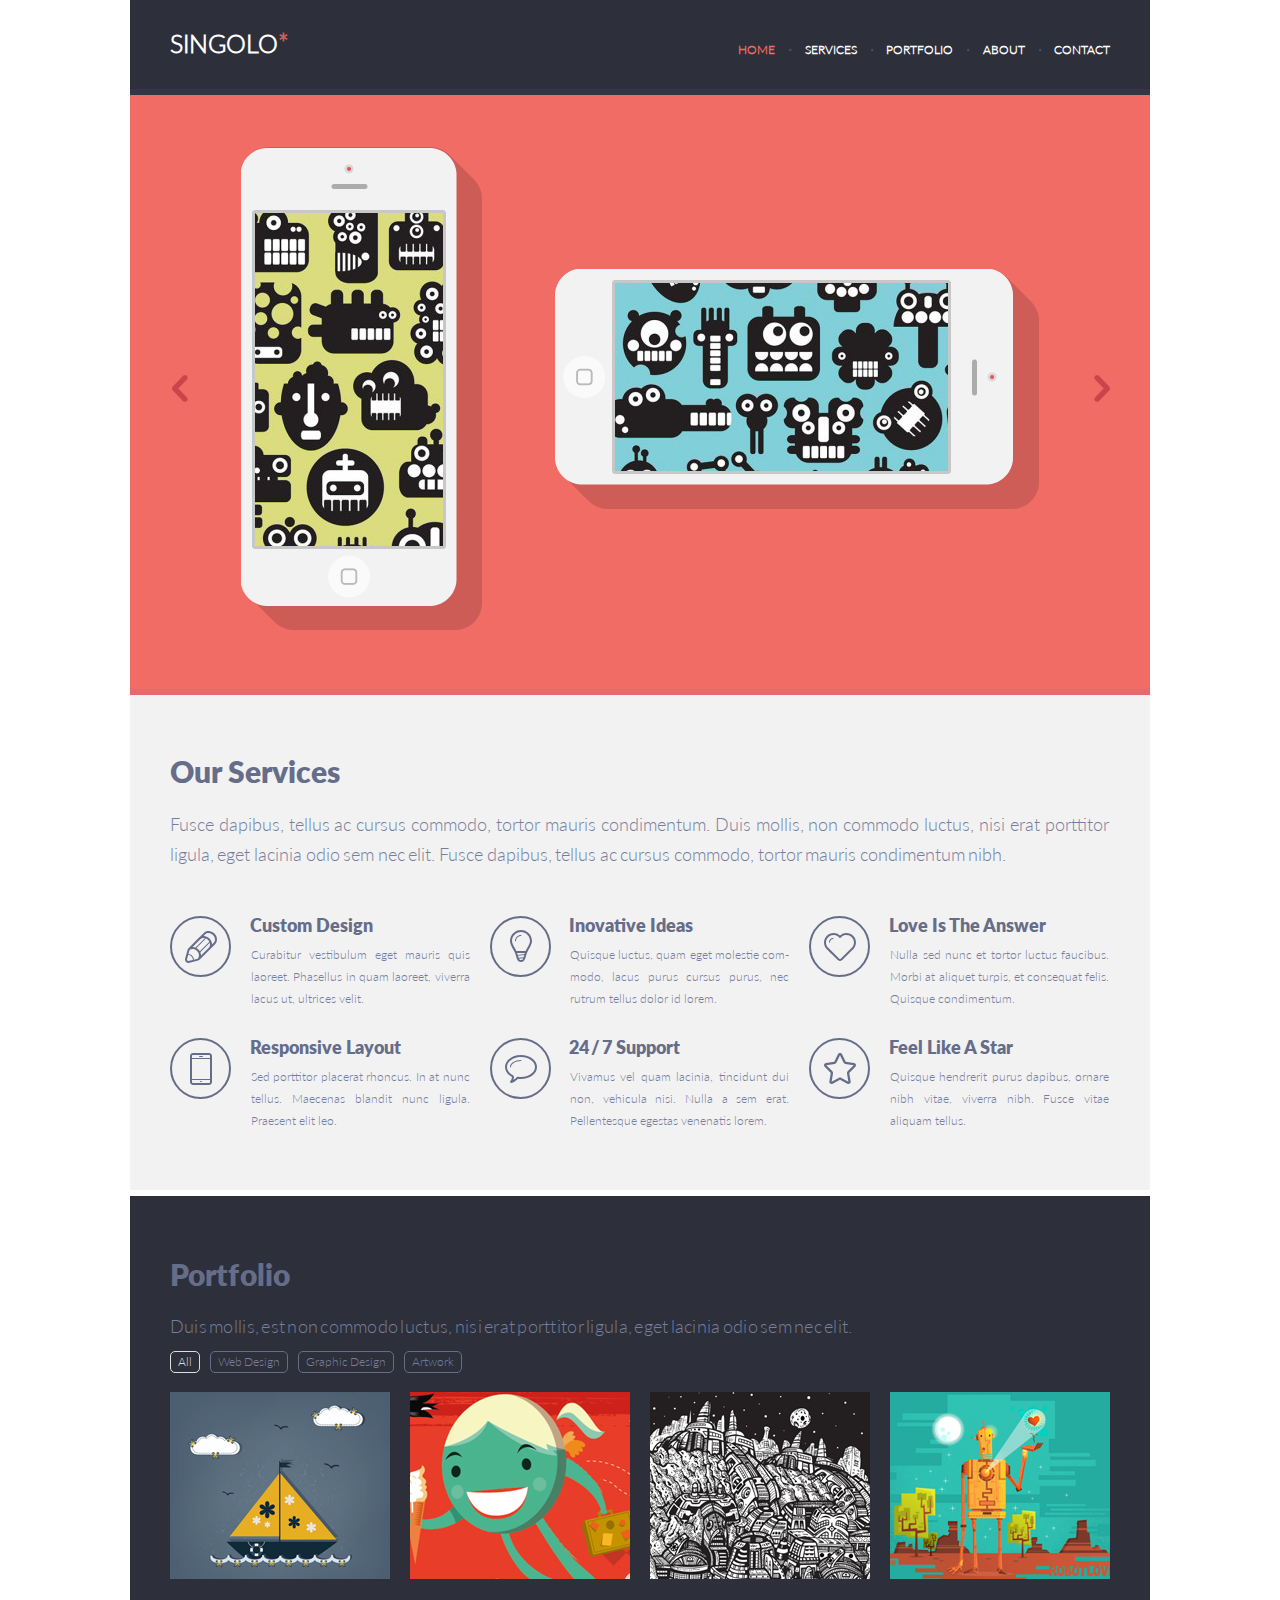
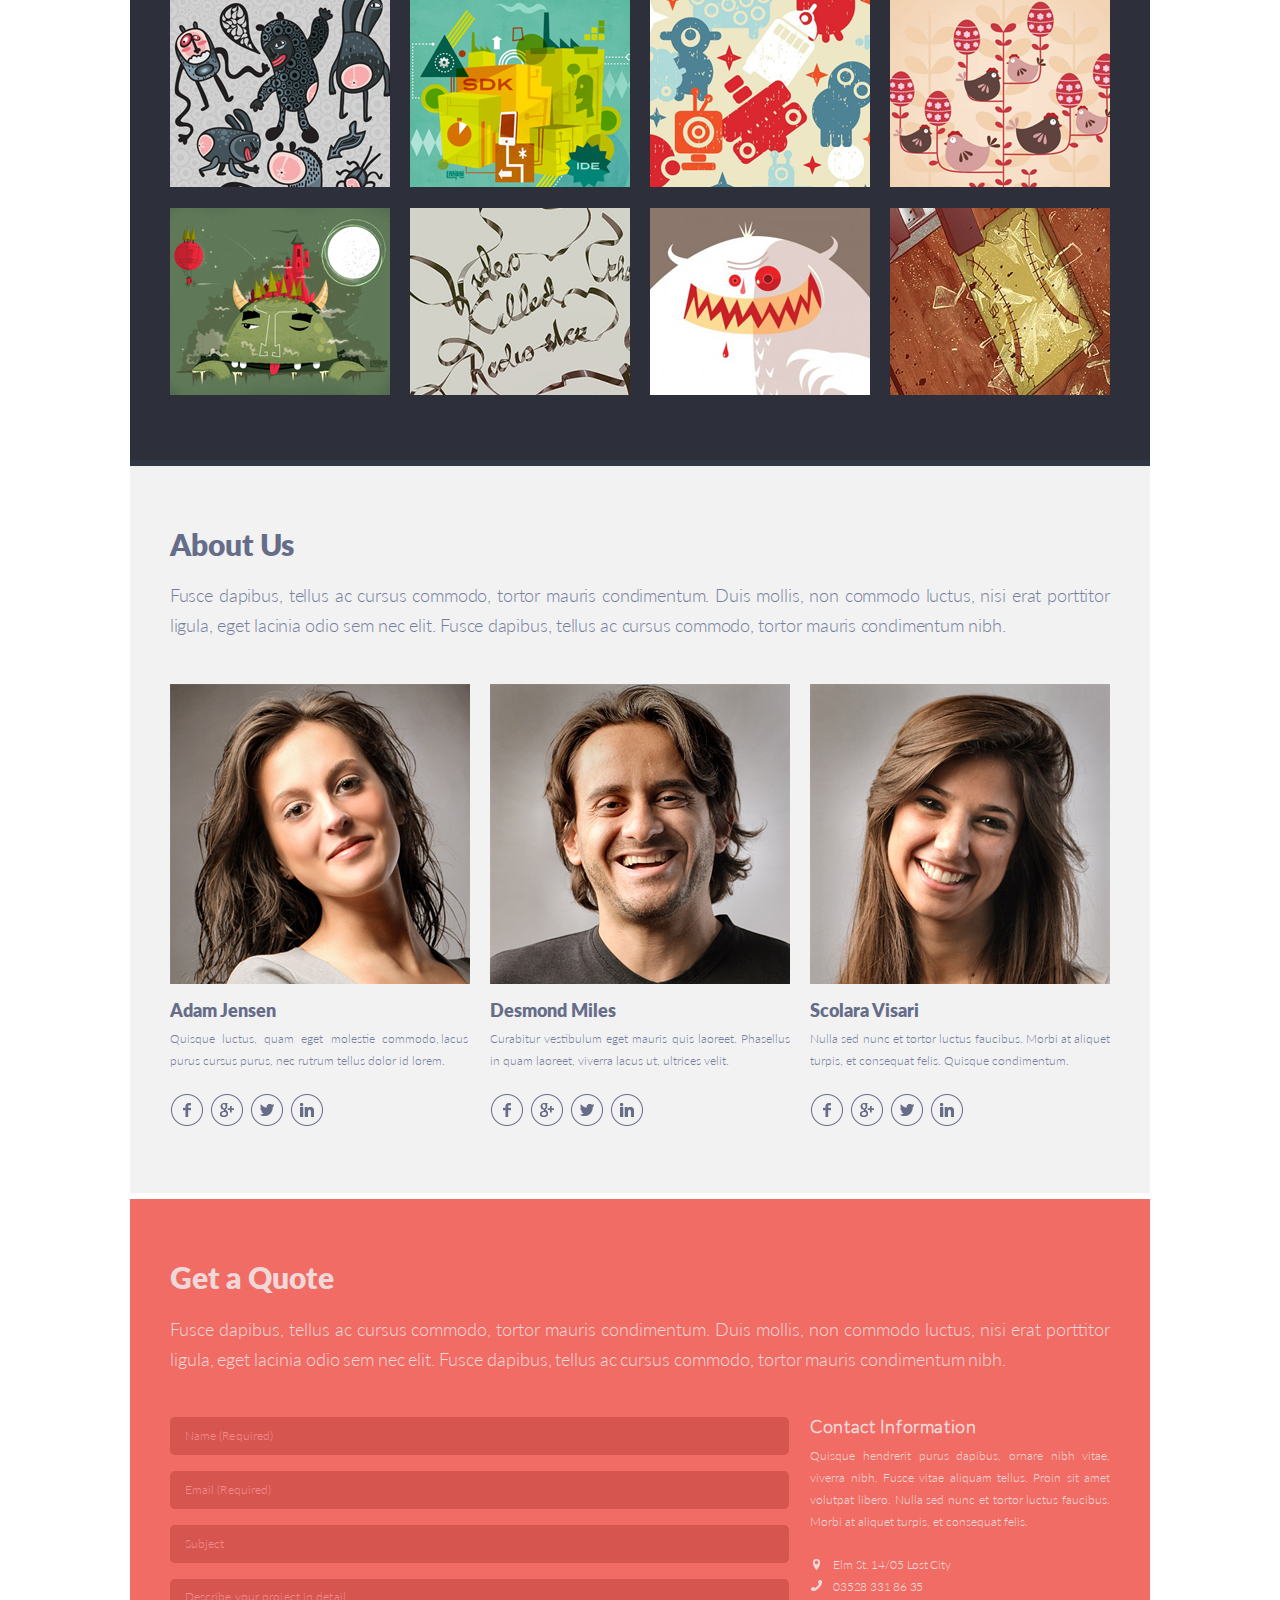
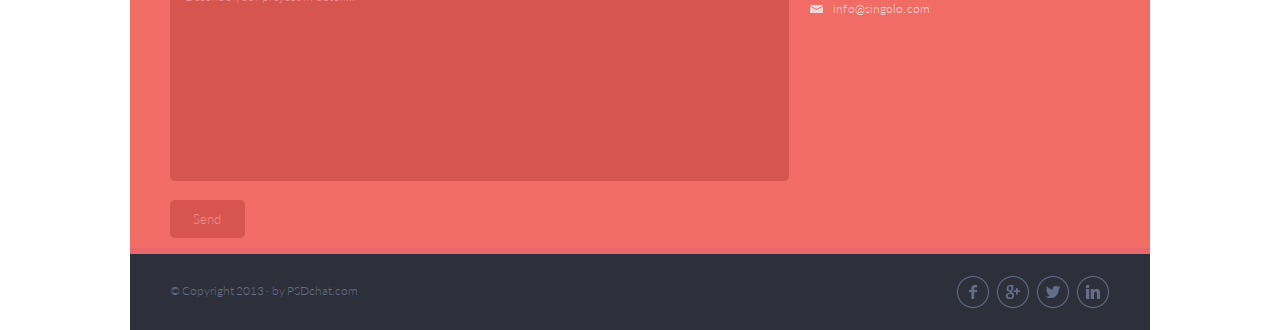
<file: index.html>
<!DOCTYPE html>
<html lang="en">
<head>
  <meta charset="UTF-8">
  <meta name="viewport" content="width=device-width, initial-scale=1.0">
  <meta http-equiv="X-UA-Compatible" content="ie=edge">
  <title>singolo</title>
  <link rel="stylesheet" type="text/css" href="http://yui.yahooapis.com/3.18.1/build/cssreset/cssreset-min.css">
  <link rel="stylesheet" href="reset.css">
  <link rel="stylesheet" href="style.css">
</head>
<body class="body"> 
    <header class="header">
      <div class="wrapper-header">
        <h1 class="logo"><a class="logo--link" href="#"><span class="logo--name">SINGOLO</span><span class="logo--star">*</span></a></h1>
        <nav>
          <ul class="navigation_menu" id="nav">
              <li class="navigation_menu--item"><a class="navigation_menu--link active" href="#home-anc" id="home">HOME</a></li>
              <li class="navigation_menu--item"><a class="navigation_menu--link" href="#services-anc" id="services">SERVICES</a></li>
              <li class="navigation_menu--item"><a class="navigation_menu--link" href="#portfolio-anc" id="portfolio">PORTFOLIO</a></li>
              <li class="navigation_menu--item"><a class="navigation_menu--link" href="#about_us-anc" id="about_us">ABOUT</a></li>
              <li class="navigation_menu--item"><a class="navigation_menu--link" href="#quote-anc" id="quote">CONTACT</a></li>
          </ul>
        </nav>
        <button class="burger-button" id="burger"></button>
        <div class="burger_shadow"></div>
    </header>
    <main class="main">
        <section class="home"><a id="home-anc"></a>
          <div class="slide active">
            <div class="wrapper slide-wrapper">
              <img class="iphone--vertical-shadow" src="./assets/images/phone-vertical-shadow.png" alt="first_img">
              <img class="iphone--horizontal-shadow" src="./assets/images/phone-horizontal-shadow.png" alt="last_img">
              <img class="iphone--vertical" src="./assets/images/phone-vertical.png" alt="first_img">
              <img class="iphone--horizontal" src="./assets/images/phone-horizontal.png" alt="last_img">
              <img class="iphone--vertical-display" src="./assets/images/phone-vertical-display.png" alt="first_img">
              <img class="iphone--horizontal-display" src="./assets/images/phone-horizontal-display.png" alt="last_img">
            </div>
          </div>
          <div class="slide second">
            <div class="wrapper slide-wrapper">
              <img class="iphone--left" src="./assets/images/slidercont1.png" alt="left phone">
              <img class="iphone--center" src="./assets/images/slidercont.png" alt="center phone">
              <img class="iphone--right" src="./assets/images/slidercont2.png" alt="right phone">
            </div>
          </div>
          <button class="slider--left"></button>
          <button class="slider--right"></button>
        </section>
        <section class="services"><a id="services-anc"></a>
          <div class="wrapper_column">
            <h2 class="services--name">Our Services</h2>
            <p class="services--description">Fusce dapibus, tellus ac cursus commodo, tortor mauris condimentum. Duis mollis, non commodo luctus, nisi erat porttitor ligula, eget lacinia odio sem nec elit. Fusce dapibus, tellus ac cursus commodo, tortor mauris condimentum nibh.</p>
            <ul class="services_list">
              <li class="services_list--item">
                <img class="services_list--icon" src="./assets/images/pen.svg" alt="pen">
                <div class="services_list--info">
                  <a class="services_list--link" href="#"><h3 class="services_list--name">Custom Design</h3></a>
                  <p class="services_list--description">Curabitur vestibulum eget mauris quis laoreet. Phasellus in quam laoreet, viverra lacus ut, ultrices velit.</p>
                </div>
              </li>
              <li class="services_list--item">
                <img class="services_list--icon" src="./assets/images/bulb.svg" alt="bulb">
                <div class="services_list--info">
                  <a class="services_list--link" href="#"><h3 class="services_list--name">Inovative Ideas</h3></a>
                  <p class="services_list--description">Quisque luctus, quam eget molestie com&shy;modo, lacus purus cursus purus, nec rutrum tellus dolor id lorem.</p>
                </div>
              </li>
              <li class="services_list--item">
                <img class="services_list--icon" src="./assets/images/heart.svg" alt="heart">
                <div class="services_list--info">
                  <a class="services_list--link" href="#"><h3 class="services_list--name">Love Is The Answer</h3></a>
                  <p class="services_list--description">Nulla sed nunc et tortor luctus faucibus. Morbi at aliquet turpis, et consequat felis. Quisque condimentum.</p>
                </div>
              </li> 
              <li class="services_list--item">
                <img class="services_list--icon" src="./assets/images/phone.svg" alt="phone">
                <div class="services_list--info">
                  <a class="services_list--link" href="#"><h3 class="services_list--name">Responsive Layout</h3></a>
                  <p class="services_list--description">Sed porttitor placerat rhoncus. In at nunc tellus. Maecenas blandit nunc ligula. Prae&shy;sent elit leo.</p>
                </div>
              </li>
              <li class="services_list--item">
                <img class="services_list--icon" src="./assets/images/bubble.svg" alt="bubble">
                <div class="services_list--info">
                  <a class="services_list--link" href="#"><h3 class="services_list--name">24&thinsp;/&thinsp;7 Support</h3></a>
                  <p class="services_list--description">Vivamus vel quam lacinia, tincidunt dui non, vehicula nisi. Nulla a sem erat. Pellen&shy;tesque egestas venenatis lorem.</p>
                </div>
              </li>
              <li class="services_list--item">
                <img class="services_list--icon" src="./assets/images/star.svg" alt="star">
                <div class="services_list--info">
                  <a class="services_list--link" href="#"><h3 class="services_list--name">Feel Like A Star</h3></a>
                  <p class="services_list--description">Quisque hendrerit purus dapibus, ornare nibh vitae, viverra nibh. Fusce vitae aliquam tellus.</p>
                </div>
              </li>
            </ul>
          </div>
        </section>
        <section class="portfolio"><a id="portfolio-anc"></a>
          <div class="wrapper_column">
            <h2 class="portfolio--name">Portfolio</h2>
            <p class="portfolio--description">Duis mollis, est non commodo luctus, nisi erat porttitor ligula, eget lacinia odio sem nec elit.</p>
            <div class="search_tools">
              <button class="search_tools--item activeTag" id="all">All</button>
              <button class="search_tools--item" id="web">Web Design</button>
              <button class="search_tools--item" id="graphic">Graphic Design</button>
              <button class="search_tools--item" id="artwork">Artwork</button>
            </div>
            <ul class="project">
              <li class="project--item"><img id="a" class="project--image web" src="./assets/images/Project1.png" alt="Project1"></li>
              <li class="project--item"><img id="b" class="project--image graphic" src="./assets/images/Project2.png" alt="Project2"></li>
              <li class="project--item"><img id="c" class="project--image artwork" src="./assets/images/Project3.png" alt="Project3"></li>
              <li class="project--item"><img id="d" class="project--image web" src="./assets/images/Project4.png" alt="Project4"></li>
              <li class="project--item"><img id="e" class="project--image artwork" src="./assets/images/Project5.png" alt="Project5"></li>
              <li class="project--item"><img id="f" class="project--image graphic" src="./assets/images/Project6.png" alt="Project6"></li>
              <li class="project--item"><img id="g" class="project--image artwork" src="./assets/images/Project7.png" alt="Project7"></li>
              <li class="project--item"><img id="h" class="project--image graphic" src="./assets/images/Project8.png" alt="Project8"></li>
              <li class="project--item"><img id="j" class="project--image web" src="./assets/images/Project9.png" alt="Project9"></li>
              <li class="project--item"><img id="l" class="project--image graphic" src="./assets/images/Project10.png" alt="Project10"></li>
              <li class="project--item"><img id="k" class="project--image artwork" src="./assets/images/Project11.png" alt="Project11"></li>
              <li class="project--item"><img id="n" class="project--image web" src="./assets/images/Project12.png" alt="Project12"></li>
            </ul>
          </div>  
        </section>
        <section class="about_us"><a id="about_us-anc"></a>
          <div class="wrapper_column">
            <h2 class="about_us--name">About Us</h2>
            <p class="about_us--description">Fusce dapibus, tellus ac cursus commodo, tortor mauris condimentum. Duis mollis, non commodo luctus, nisi erat porttitor ligula, eget lacinia odio sem nec elit. Fusce dapibus, tellus ac cursus commodo, tortor mauris condimentum nibh.</p>
            <ul class="employees">
              <li class="employee">
                <img class="employees--avatar" src="./assets/images/photo1.png" alt="avatar">
                <h3 class="employees--name">Adam Jensen</h3>
                <p class="employees--description">Quisque luctus, quam eget molestie commodo,&thinsp;lacus&thinsp;purus cursus purus, nec rutrum tellus dolor id lorem.</p>
                <div class="employees--links">
                  <a class="employees--link" href="#"><div class="facebook"></div></a>
                  <a class="employees--link" href="#"><div class="google"></div></a>
                  <a class="employees--link" href="#"><div class="twitter"></div></a>
                  <a class="employees--link" href="#"><div class="linkedin"></div></a>
                </div> 
              </li>
              <li class="employee">
                <img class="employees--avatar" src="./assets/images/photo2.png" alt="avatar">
                <h3 class="employees--name">Desmond Miles</h3>
                <p class="employees--description">Curabitur vestibulum eget mauris quis laoreet. Phasellus in quam laoreet, viverra lacus ut, ultrices velit.</p>
                <div class="employees--links">
                  <a class="employees--link" href="#"><div class="facebook"></div></a>
                  <a class="employees--link" href="#"><div class="google"></div></a>
                  <a class="employees--link" href="#"><div class="twitter"></div></a>
                  <a class="employees--link" href="#"><div class="linkedin"></div></a>
                </div>
              </li>
              <li class="employee">
                <img class="employees--avatar" src="./assets/images/photo3.png" alt="avatar">
                <h3 class="employees--name">Scolara Visari</h3>
                <p class="employees--description">Nulla sed nunc et tortor luctus faucibus. Morbi at aliquet turpis, et consequat felis. Quisque condimentum.</p>
                <div class="employees--links">
                  <a class="employees--link" href="#"><div class="facebook"></div></a>
                  <a class="employees--link" href="#"><div class="google"></div></a>
                  <a class="employees--link" href="#"><div class="twitter"></div></a>
                  <a class="employees--link" href="#"><div class="linkedin"></div></a>
                </div>
              </li>
            </ul>
          </div>
        </section>
        <section class="quote"><a id="quote-anc"></a>
          <div class="wrapper_column">
            <div class="quote--head">
              <h2 class="quote--name">Get a Quote</h2>
              <p class="quote--description">Fusce dapibus, tellus ac cursus commodo, tortor mauris condimentum. Duis mollis, non commodo luctus, nisi erat porttitor ligula, eget lacinia odio sem nec elit. Fusce dapibus, tellus ac cursus commodo, tortor mauris condimentum nibh.</p>
            </div>
            <div class="quote--contact">
              <form class="form" action="#" method="POST">
                <input type="text" class="form--text" name="name" id='name' required placeholder="Name (Required)">
                <input type="email" class="form--text" name="email" id='email' required placeholder="Email (Required)">
                <input type="text" class="form--text" name="subject" id="subject" placeholder="Subject">
                <textarea class="form--textarea" name="details" id="details" cols="30" rows="10" placeholder="Describe your project in detail..."></textarea>
                <button class="form--button" id="submit">Send</button>
                <div class="shadow">
                  <div class="alert">
                    <ul class="alert--list">
                      <li class="alert--name">Письмо отправлено</li>
                      <li class="alert--item"><span id="topic"></span><span id="topic-value"></span></li>
                      <li class="alert--item textarea"><span id="description"></span><span id="description-value"></span></li>
                    </ul>
                    <button class="form--button ok" id="ok">OK</button>
                  </div>
                </div>
                
              </form> 
              <div class="contact">
                <h3 class="contact--name">Contact Information</h3>
                <p class="contact--description">Quisque hendrerit purus dapibus, ornare nibh vitae, viver&shy;ra nibh. Fusce vitae aliquam tellus. Proin sit amet volutpat libero. Nulla sed nunc et tortor luctus faucibus. Morbi at aliquet turpis, et consequat felis.</p>
                <ul class="contact--list">
                  <li class="contact--item "><span class="contact--location">Elm St. 14/05 Lost City</span></li>
                  <li class="contact--item"><a class="contact--tel" href="tel:035283318635">03528 331 86 35</a></li>
                  <li class="contact--item"><a class="contact--mail" href="mailto:info@singolo.com">info@singolo.com</a></li>
                </ul>
              </div>
            </div>
          </div>
        </section>
    </main>
    <footer class="footer">
        <div class="wrapper">
          <div class="copyright">
            © Copyright 2013 · by PSDchat.com
          </div>
          <div class="footer--links">
            <a class="footer--link" href="#"><div class="facebook"></div></a>
            <a class="footer--link" href="#"><div class="google"></div></a>
            <a class="footer--link" href="#"><div class="twitter"></div></a>
            <a class="footer--link" href="#"><div class="linkedin"></div></a>
          </div>
        </div>
    </footer>
    <script src="script.js"></script>
</body>
</html>
</file>
<file: style.css>
@font-face {
  font-family: Lato;
  src: url(./assets/fonts/Lato-Bold.ttf);
  src: url(./assets/fonts/Lato-Black.ttf);
  src: url(./assets/fonts/Lato-Regular.ttf);
  src: url(./assets/fonts/Lato-Light.ttf); 
 }
 @font-face {
  font-family: Lato-Black;
  src: url(./assets/fonts/Lato-Black.ttf);
 }
* {
  margin: 0;
  padding: 0;
}
body {
  width: 1020px;
  margin: 0 auto;
}
.wrapper{
  width: 92.2%;
  margin: 0 auto;
  display: flex;
  align-items: center;
  justify-content: space-between;
}
.wrapper-header{
  width: 92.2%;
  margin: 0 auto;
  display: flex;
  align-items: center;
  justify-content: space-between;
}
#home-anc,
#services-anc,
#portfolio-anc,
#about_us-anc,
#quote-anc {
  position: absolute; 
  top: -94px;
}
section {
  position: relative;
}
/* header */
.header {
  position: sticky;
  top: 0px;
  left: calc(50% - 510px);
  z-index: 3;
  width: 100%;
  height: 95px;
  background-color:#2d303a;
  box-shadow: inset 0px -6px 0px 0px #323746;
}
.logo {
  display: flex;
  height: 95px;
  align-items: center;
}
.logo--link {
  text-decoration: none;
}
.logo--name {
  font-size: 25px;
  line-height: 6px;
  color: #ffffff;
  font-family: "Lato", Verdana, sans-serif;
  font-weight: 700;
  text-align: left;
  letter-spacing: -0.15px;
}
.logo--star {
  font-size: 25px;
  line-height: 6px;
  color: #c9605c;
  font-family: "Lato", Verdana, sans-serif;
  font-weight: 700;
  text-align: left;
}
.navigation_menu {
  height: 23px;
  display: flex;
  width: 372px;
  align-items: center;
  justify-content: space-between;
}
.burger_menu {
  position: fixed;
  top: 0px;
  left: 0px;
  transition-duration: 1s;
  display: flex;
  flex-direction: column;
  justify-content: center;
  align-items: baseline;
  width: 278px;
  height: 100vh;
  background: #2D303A;
  box-shadow: 0px -40px 20px rgba(0, 0, 0, 0.4);
  z-index: 10;
  display: none;
}
.navigation_menu--item {
  list-style: none;
  margin-top: 2px;
}
.navigation_menu--link {
  text-decoration: none;
  font-size: 12px;
  line-height: 6px;
  color: #ffffff;
  font-family: "Lato", Verdana, sans-serif;
  font-weight: 700;
  text-align: left;
  padding-top: 6px;
}

.navigation_menu--item:not(:last-child)::after {
  content: ".";
  position: relative;
  bottom: 3px;
  left: 13px;
  font-weight: 700;
  font-size: 19px;
  font-family: "Lato", Verdana, sans-serif;
  color: #494e62;
}
.navigation_menu--item:last-child {
  position: relative;
  top: -2px;
}
.navigation_menu--item {
  position: relative;
  bottom: 2px;
  display: flex;
  align-items: center;
}
.navigation_menu--link.active {
  color: #f06c64;
  
}
.navigation_menu--link:hover {
  color: #d16c67;
  transition: 0.5s;
}
.header_border {
  height: 6px;
  background-color: #323746;
} 
.burger-button {
  display: none;
  background: url('./assets/images/Burger-menu-icon.svg') no-repeat top;
  border: none;
  width: 25px;
  height: 20px;
  cursor: pointer;
  z-index: 10;
}

/* main */

.home {
  height: 600px;
  width: 100%;
  position: relative;
  overflow: hidden;
}
.slide  {
  height: 600px;
  width: 100%;
  background-color:#f06c64;
  box-shadow: inset 0px -6px 0px 0px #ea676b;
  display: flex;
  align-items: center;
  display: none;
  position: relative;
  animation: 0.5s ease-in-out;
  margin: 0 auto;
}
.slide-wrapper {
  justify-content: center;
}
.iphone--vertical-shadow {
  position: absolute;
  top: 52px;
  left: 112px;
}
.iphone--horizontal-shadow {
  position: absolute;
  top: 174px;
  right: 111px;
}
.iphone--vertical {
  position: absolute;
  top: 53px;
  left: 111px;
  cursor: pointer;
}
.iphone--horizontal {
  position: absolute;
  top: 174px;
  right: 137px;
  cursor: pointer;
}
.iphone--vertical-display {
  position: absolute;
  top: 118px;
  left: 125.2px;
  cursor: pointer;
}
.iphone--horizontal-display {
  position: absolute;
  top: 188px;
  right: 202px;
  cursor: pointer;
}
.iphone--left {
  position: relative;
  margin-top: 63px;
  left: 26px;
}
.iphone--center {
  position: relative;
  margin-top: 43px;
  z-index: 2;
}
.iphone--right {
  position: relative;
    margin-top: 63px;
    right: 26px;
    z-index: 1;
}
.active,
.next {
display: block;
}
.next {
position: absolute;
top: 0;
width: 100%;
}
.slider--left {
  position: absolute;
  top: 280px;
  left: 40px;
}
.slider--right {
  position: absolute;
  top: 280px;
  right: 40px;
}
.to-left {
  animation-name: left;
}
.from-right {
  animation-name: right;
}
.to-right {
  animation-name: right;
  animation-direction: reverse;
}
.from-left {
  animation-name: left;
  animation-direction: reverse;
}
@keyframes left {
  from {
    left: 0;
  }
  to {
    left: -100%;
  }
}

@keyframes right {
  from {
    left: 100%;
  }
  to {
    left: 0;
  }
}
.second {
  height: 600px;
  width: 100%;
  background-color:#648BF0;
  box-shadow: inset 0px -6px 0px 0px white;
}
.slider--left {
  background: url('./assets/images/left.svg') no-repeat top;
  border: none;
  width: 16px;
  height: 27px;
  margin-bottom: 10px;
  margin-left: 2px;
  cursor: pointer;
}
.slider--left:hover {
  opacity: 0.8;
}
.slider--left:active {
  opacity: 0.5;
}
.slider--right {
  background: url('./assets/images/right.svg') no-repeat top;
  border: none;
  width: 16px;
  height: 27px;
  margin-bottom: 10px;
  margin-left: 2px;
  cursor: pointer;
}
.slider--right:hover {
  opacity: 0.8;
}
.slider--right:active {
  opacity: 0.5;
}
.slider_border {
  height: 6px;
  background-color: #ea676b;
}
.services {
  background-clip: padding-box;
  border-top: 95px solid transparent;
	margin-top: -95px;
  width: 100%;
  background-color: #f2f2f2;
  box-shadow: inset 0px -6px 0px 0px #ffffff;
  display: flex;
  flex-direction: column;
}
.wrapper_column {
  display: flex;
  flex-direction: column;
  width: 92.2%;
  margin: 0 auto;
  justify-content: space-between;
}
.wrapper_four {
  display: flex;
  flex-direction: column;
  width: 93.2%;
  margin: 0 auto;
  justify-content: space-between;
}
.services--name {
  font-size: 30px;
  line-height: 35px;
  color: #666d89;
  font-family: "Lato-Black", Verdana, sans-serif;
  font-weight: 900;
  text-align: left;
  margin-top: 59px;
}
.services--description {
  width: 939px;
  font-size: 18px;
  line-height: 30px;
  color: #767e9e;
  font-family: "Lato", Verdana, sans-serif;
  font-weight: 300;
  margin-top: 20px;
  text-align: justify;
  word-spacing: -1.4px;
}
.services_list {
  display: flex;
  flex-wrap: wrap;
  align-items: center;
  justify-content: space-between;
  margin-top: 19px;
  margin-bottom: 64px;
}
.services_list--item {
  display: flex;
  list-style: none;
  margin-top: 26px;
}
.services_list--icon {
  margin-right: 26px;
  margin-left: 0px;
  margin-bottom: 33px;
  cursor: pointer;
  margin-top: 2px
}
.services_list--info {
  display: flex;
  flex-direction: column;
  margin-top: 2px;
  margin-left: -7px;
  margin-right: 1px;
}
.services_list--link {
  text-decoration: none;
  margin-left: -1px
}
.services_list--name {
  font-size: 18px;
  line-height: 18px;
  color: #666d89;
  font-family: "Lato-Black", Verdana, sans-serif;
  font-weight: 900;
  text-align: left;
}
.services_list--name:hover {
  opacity: 0.7;
}
.services_list--description {
  width: 219px;
  height: 66px;
  font-size: 12px;
  line-height: 22px;
  color: #767e9e;
  font-family: "Lato", Verdana, sans-serif;
  font-weight: 400;
  margin-top: 10px;
  text-align: justify;
  text-overflow: clip;
  overflow: hidden;
}
.portfolio {
  background-clip: padding-box;
  border-top: 95px solid transparent;
	margin-top: -95px;
  height: 870px;
  background-color: #2d303a;
  box-shadow: inset 0px -6px 0px 0px #323746;
}
.portfolio--name {
  font-size: 30px;
  line-height: 18px;
  color: #666d89;
  font-family: "Lato-Black", Verdana, sans-serif;
  font-weight: 900;
  text-align: left;
  margin-top: 69px;
  letter-spacing: 0.17px;
}
.portfolio--description {
  width: 940px;
  height: 40px;
  font-size: 18px;
  line-height: 30px;
  color: #767e9e;
  font-family: "Lato", Verdana, sans-serif;
  font-weight: 300;
  text-align: justify;
  margin-top: 28px;
  letter-spacing: 0.3px;
  word-spacing: -3.2px;
}
.search_tools {
  display: flex;
  flex-wrap: wrap;
}
.search_tools--item {
  list-style: none;
  border-radius: 5px;
  border: 1px solid #666d89;
  font-size: 12px;
  line-height: 20px;
  color: #767e9e;
  font-family: "Lato", Verdana, sans-serif;
  font-weight: 400;
  text-align: justify;
  padding: 0px 7px 0px 7px;
  margin-right: 10px;
  background-color: transparent;
  word-spacing: -0.8px;
  cursor: pointer;
  outline: none;
}
.search_tools--item:hover {
  border: 1px solid #dedede;
  color: #dedede;
  transition: 0.5s;
  outline: none;
}
.activeTag {
  border: 1px solid #dedede;
  color: #dedede;
  outline: none;
}
.project {
  display: flex;
  flex-wrap: wrap;
  align-items: center;
  justify-content: space-between;
  height: 604px;
  margin-top: 19px;
}
.project--item {
  list-style: none;
  margin-right: 20px;
  margin-bottom: 18px;
  cursor: pointer;
}
.project--item:nth-child(4n) {
  margin-right: 0px;
}
.project--image {
  width: 220px;
  height: 187px;
  object-fit: none;
}
.project--image:hover {
  opacity: 0.7;
}
.change {
  animation-duration: 1s;
  animation-name: changing;
}
@keyframes changing {
  from {
    opacity: 1;
  }
   50% {
    opacity: 0;
  }
  to {
    opacity: 1;
  }
}



.about_us {
  background-clip: padding-box;
  border-top: 95px solid transparent;
	margin-top: -95px;
  height: 733px;
  background-color: #f2f2f2;
  box-shadow: inset 0px -6px 0px 0px #ffffff;
}
.about_us--name {
  font-size: 30px;
  line-height: 18px;
  color: #666d89;
  font-family: "Lato-Black", Verdana, sans-serif;
  font-weight: 900;
  text-align: left;
  margin-top: 69px;
  letter-spacing: 0.1px;
  word-spacing: -1.5px;
}
.about_us--description {
  width: 940px;
  height: 57px;
  font-size: 18px;
  line-height: 30px;
  color: #767e9e;
  font-family: "Lato", Verdana, sans-serif;
  font-weight: 300;
  text-align: justify;
  margin-top: 27px;
  letter-spacing: -0.15px;
  word-spacing: -0.4px;
}
.employees {
  display: flex;
  align-items: center;
  justify-content: space-between;
  margin-top: 47px;
  list-style: none;
}

.employees--name {
  font-size: 18px;
  line-height: 18px;
  color: #666d89;
  font-family: "Lato-Black", Verdana, sans-serif;
  font-weight: 900;
  text-align: left;
  margin-top: 14px;
  height: 18px;
  overflow: hidden;
 
}
.employees--description {
  width: 300px;
  height: 64px;
  font-size: 12px;
  line-height: 22px;
  color: #767e9e;
  font-family: "Lato", Verdana, sans-serif;
  font-weight: 400;
  text-align: justify;
  margin-top: 9px;
}
.facebook {
  background-image: url("./assets/images/facebook.svg");
  width: 34px;
  height: 34px;
  display: inline-block;
  margin-right: 2px;
  margin-top: 2px;
}
.google {
  background-image: url(./assets/images/google.svg);
  width: 34px;
  height: 34px;
  display: inline-block;
  margin-right: 2px;
  margin-top: 2px;
}
.twitter {
  background-image: url(./assets/images/twitter.svg);
  width: 34px;
  height: 34px;
  display: inline-block;
  margin-right: 2px;
  margin-top: 2px;
}
.linkedin {
  background-image: url(./assets/images/linkedin.svg);
  width: 34px;
  height: 34px;
  display: inline-block;
  margin-right: 2px;
  margin-top: 2px;
}
.linkedin:hover, .facebook:hover, .google:hover, .twitter:hover {
  opacity: 0.5;
}
.quote {
  background-clip: padding-box;
  border-top: 95px solid transparent;
	margin-top: -95px;
  height: auto;
  padding-bottom: 16px;
  background-color: #f06c64;
  box-shadow: inset 0px -6px 0px 0px #ea676b;
}
.quote--name {
  font-size: 30px;
  line-height: 18px;
  color: #f0d8d9;
  font-family: "Lato-Black", Verdana, sans-serif;
  font-weight: 900;
  text-align: left;
  margin-top: 69px;
  letter-spacing: -0.1px;
  word-spacing: -0.5px;
}
.quote--description {
  width: 940px;
  height: 57px;
  font-size: 18px;
  line-height: 30px;
  color: #f0d8d9;
  font-family: "Lato", Verdana, sans-serif;
  font-weight: 300;
  text-align: justify;
  margin-top: 28px;
  word-spacing: -1.4px;
}
.quote--contact {
  display: flex;
  margin-top: 46px;
}
.form--text {
  width: 604px;
  height: 38px;
  border: none;
  border-radius: 5px;
  background-color: #d6564f;
  font-size: 12px;
  line-height: 22px;
  margin-bottom: 16px;
  padding-left: 15px;
}
.form--text::placeholder {
  font-size: 12px;
  line-height: 22px;
  color: #f48c8f;
  font-family: "Lato", Verdana, sans-serif;
  font-weight: 400;
  text-align: left;
  margin-left: 10px;
  letter-spacing: 0.1px;
}
.form--textarea {
  width: 604px;
  height: 195px;
  border: none;
  border-radius: 5px;
  background-color: #d6564f;
  margin-bottom: 16px;
  resize: none;
  padding-top: 7px;
  padding-left: 15px;
}
.form--textarea::placeholder {
  color: #f48c8f;
  font-size: 12px;
  line-height: 22px;
  font-family: "Lato", Verdana, sans-serif;
  font-weight: 400;
  text-align: left;
  letter-spacing: 0.1px;
}
.form--button {
  height: 38px;
  border: none;
  border-radius: 5px;
  background-color: #d6564f;
  line-height: 22px;
  color: #f48c8f;
  font-family: "Lato", Verdana, sans-serif;
  font-weight: 400;
  text-align: center;
  width: 75px;
  cursor: pointer;
}
.form--button:hover, .form--textarea:hover, .form--text:hover {
  background-color: #b12a23;
  transition: 0.5s;
}
.form--button:focus, .form--textarea:focus, .form--text:focus {
  background-color: white;
}
.contact--name {
  font-size: 18px;
  line-height: 18px;
  color: #f0d8d9;
  font-family: "Lato", Verdana, sans-serif;
  font-weight: 900;
  text-align: left;
  letter-spacing: 0.6px;
  word-spacing: -1.2px;

}
.contact--description {
  width: 300px;
  font-size: 12px;
  line-height: 22px;
  color: #f0d8d9;
  font-family: "Lato", Verdana, sans-serif;
  font-weight: 400;
  text-align: justify;
  margin-top: 10px;
}
.contact--list {
  margin-top: 21px;
}
.contact--item {
  list-style: none;
  position: relative;
  width: 200px;
  font-size: 12px;
  text-decoration: none;
  line-height: 22px;
  color: #f0d8d9;
  font-family: "Lato", Verdana, sans-serif;
  font-weight: 400;
  text-align: left;
  margin-left: 23px;
  letter-spacing: -0.1px;
  cursor: pointer;
} 
.contact--item:nth-child(2)::before {
  content: url(./assets/images/phone.png);
  display: block;
  position: absolute;
  left: -22px;
  cursor: pointer;
}
.contact--item:nth-child(3)::before {
  content: url(./assets/images/mail.png);
  display: block;
  position: absolute;
  left: -23px;
  cursor: pointer;
}
.contact--item:first-child::before {
  content: url(./assets/images/location.png);
  display: block;
  position: absolute;
  left: -20px;
  top: 1px;
  cursor: pointer;
}
.contact--tel {
  text-decoration: none;
  color: #f0d8d9;
  height: 175px;
  font-size: 12px;
  line-height: 22px;
  color: #f0d8d9;
  font-family: "Lato", Verdana, sans-serif;
  font-weight: 400;
  text-align: left;
  letter-spacing: -0.2px;
  cursor: pointer;
}
.contact--mail {
  text-decoration: none;
  color: #f0d8d9;
  height: 175px;
  font-size: 12px;
  line-height: 22px;
  color: #f0d8d9;
  font-family: "Lato", Verdana, sans-serif;
  font-weight: 400;
  text-align: left;
  letter-spacing: 0.1px;
  cursor: pointer;
}

/* footer */
.footer {
  height: 76px;
  background-color: #2d303a;
}
.copyright {
  margin-top: 15px;
  color: #666d89;
  font-size: 12px;
  font-family: "Lato", Verdana, sans-serif;
  cursor: pointer;
  word-spacing: -0.8px;
}
.footer--links {
  margin-top: 20px;
    margin-right: -2px;
}
.facebook {
  background: url(./assets/images/facebookfoo.png) no-repeat top;
  width: 34px;
  height: 34px;
  display: inline-block;
  margin-right: 2px;
}
.google {
  background: url(./assets/images/googlefoo.png) no-repeat top;
  width: 34px;
  height: 34px;
  display: inline-block;
  margin-right: 2px;
}
.twitter {
  background: url(./assets/images/twitterfoo.png) no-repeat top;
  width: 34px;
  height: 34px;
  display: inline-block;
  margin-right: 2px;
}
.linkedin {
  background: url(./assets/images/linkedinfoo.png) no-repeat top;
  width: 34px;
  height: 34px;
  display: inline-block;
  margin-right: 2px;
}
.linkedin:hover, .facebook:hover, .google:hover, .twitter:hover {
  opacity: 0.5;
}

.shadow {
  position: fixed;
  top: 0px;
  left: 0px;
  display: none;
  width: 100vw;
  height: 100vh;
  background: #2D303A;
  opacity: 0.6;
  z-index: 4;
}
.alert {
  position: fixed;
  top: calc(50% - 100px);
  left: calc(50% - 150px);
  width: 300px;
  height: 200px;
  background-color: #240303;
  border: 3px solid #a15353;
  border-radius: 5px;
  z-index: 100;
}
.alert--name {
  color: #cea8aa;
  font-size: 20px;
  text-align: center;
  width: 100%;
  font-family: "Lato", Verdana, sans-serif;
  font-weight: 900;
}
.alert--item {
  color: #cea8aa;
  font-size: 14px;
  width: 90%;
  line-height: 20px;
  font-family: "Lato", Verdana, sans-serif;
  font-weight: 400;
  text-align: left;
  letter-spacing: 0.1px;
  overflow: hidden;
  margin: 10px;
  word-break: break-all;
}
.alert--list {
  margin: 9px 20px 0px 20px;
}
#ok {
  position: relative;
  left: calc(50% - 30px);
}
.textarea {
  height: 75px;
}
.burger_shadow {
  position: fixed;
  top: 0px;
  left: 0px;
  width: 100vw;
  height: 100vh;
  background: #2D303A;
  opacity: 0.6;
  z-index: 5;
  display: none;
}

@media(max-width: 1019px) {
  body {
    width: 100%;
  }
  .wrapper{
    width: calc(100% - 80px);
  }
  .wrapper-header{
    width: calc(100% - 80px);
  }
  .wrapper_column {
    width: calc(100% - 80px);
  }
  .header {
    width: 100%;
    height: 95px;
  }
  .burger_menu {
    display: none;
  }
  
  .home {
    height: 58.8vw;
    width: 100%;
  }
  .slide  {
    height: 58.8vw;
    width: 100%;
  }
  .slide-wrapper {
    justify-content: center;
  }
  .iphone--vertical-shadow {
    width: 23.53vw;
    height: 47.35vw;
    top: 5.1vw;
    left: 10.98vw;
  }
  .iphone--horizontal-shadow {
    width: 47.35vw;
    height: 23.53vw;
    top: 17.06vw;
    right: 10.88vw;
  }
  .iphone--vertical {
    width: 21.18vw;
    height: 44.9vw;
    top: 5.19vw;
    left: 10.88vw;
  }
  .iphone--horizontal {
    width: 44.9vw;
    height: 21.18vw;
    top: 17.06vw;
    right: 13.43vw;
  }
  .iphone--vertical-display {
    width: 18.43vw;
    height: 32.65vw;;
    top: 11.57vw;
    left: 12.27vw;
  }
  .iphone--horizontal-display {
    width: 32.65vw;
    height: 18.43vw;
    top: 18.43vw;
    right: 19.8vw;
  }
  .iphone--left {
    width: 15.39vw;
    height: 30.78vw;
    margin-top: 6.18vw;
    left: 2.55vw;
  }
  .iphone--center {
    width: 25vw;
    height: 50.29vw;
    margin-top: 4.22vw;
  }
  .iphone--right {
    width: 15.39vw;
    height: 30.78vw;
    margin-top: 6.18vw;
    right:  2.55vw;
  }
  .slider--left {
    top: 27.45vw;
    left: 3.92vw;
  }
  .slider--right {
    top: 27.45vw;
    right: 3.92vw;
  }
  .services {
    height: auto;
    width: 100%;
  }
  .services--name {
    font-size: 30px;
    line-height: 18px;
    color: #666d89;
    font-family: "Lato-Black";
    font-weight: 900;
    text-align: left;
    margin-top: 6.76vw;
  }
  .services--description {
    width: 100%;
  }
  .portfolio {
    background-clip: padding-box;
    border-top: 95px solid transparent;
    margin-top: -95px;
    height: auto;
    background-color: #2d303a;
    box-shadow: inset 0px -6px 0px 0px #323746;
  }
  .portfolio--name {
    font-size: 30px;
    line-height: 18px;
    color: #666d89;
    font-family: "Lato-Black";
    font-weight: 900;
    text-align: left;
    margin-top: 69px;
    letter-spacing: 0.17px;
  }
  .portfolio--description {
    width: 100%;
    height: auto;
  }
  .search_tools {
    margin-top: 10px;
  }
  .project {
    height: auto;
    margin-top: 19px;
    padding-bottom: 53px;
  }
  .project--item {
    list-style: none;
    margin-right: 20px;
    margin-bottom: 18px;
    cursor: pointer;
    flex: 1 0 25%;
  }
  .project--item:nth-child(4n) {
    margin-right: 20px;
}
  .project--item:nth-child(3n) {
    margin-right: 0px;
}
  .project--image {
    width: 100%;
    height: 100%;
    object-fit: cover;
  }
  .about_us {
    height: auto;
  }
  .about_us--description {
    width: 100%;
    height: auto;
  }
  .employees {
    margin-top: 47px;
  }
  .employee {
    width: 30.93465206640763%;
    height: auto;
    padding-bottom: 75px;
  }
  .employees--avatar{
    width: 100%;
  }
  .employees--description {
    width: 100%;
    height: auto;
    margin-top: 9px;
    padding-bottom: 10px;
  }
  .quote {
    height: auto;
    padding-bottom: 45px;
  }
  .quote--description {
    width: 100%;
    height: auto;
  }
  .quote--contact {
    display: flex;
    margin-top: 46px;
  }
  .form {
    width: 57.6vw;
    margin-right: 29px;
  }
  .form--text {
    width: 100%;
    height: 38px;
    border: none;
    border-radius: 5px;
    background-color: #d6564f;
    font-size: 12px;
    line-height: 22px;
    margin-bottom: 16px;
    padding-left: 15px;
  }
  .form--textarea {
    width: 100%;
    height: 195px;
    border: none;
    border-radius: 5px;
    background-color: #d6564f;
    margin-bottom: 16px;
    resize: none;
    padding-top: 7px;
    padding-left: 15px;
  }
  .form--button {
    height: 38px;
  }
  .contact {
    width: 29.1vw;
  }
  .contact--description {
    width: 100%;
    margin-top: 10px;
  }
  .contact--list {
    margin-top: 21px;
  }
  .contact--item {
    list-style: none;
    position: relative;
    width: 200px;
    font-size: 12px;
    text-decoration: none;
    line-height: 22px;
    color: #f0d8d9;
    font-family: "Lato";
    font-weight: 400;
    text-align: left;
    margin-left: 23px;
    letter-spacing: -0.1px;
    cursor: pointer;
  } 
  
}

@media(max-width: 767px) {
  .wrapper-header{
    width: calc(100% - 40px);
    justify-content: center;
    position: relative;
  }
  .wrapper_column {
    width: calc(100% - 60px);
  }
  #home-anc,
#services-anc,
#portfolio-anc,
#about_us-anc,
#quote-anc {
  position: absolute; 
  top: -71px;
}
  .header {
    width: 100%;
    height: 71px;
  }
  .logo {
    display: flex;
    height: 71px;
    align-items: center;
  }
  .logo--name {
    font-size: 19.6875px;
    line-height: 24px;
  }
  .logo--star {
    font-size: 19.6875px;
    line-height: 24px;
  }
  .navigation_menu {
    display: none;
  }
  .navigation_menu--item {
    list-style: none;
    margin: 0px 71px;
    margin-top: 2px;
    
  }
  .navigation_menu--link {
    text-decoration: none;
    font-size: 24px;
    line-height: 29px;
    letter-spacing: -0.035em;
    color: #ffffff;
    font-family: "Lato";
    font-weight: 700;
    text-align: left;
    padding-top: 6px;
  }
  .navigation_menu--item:not(:last-child)::after {
    display: none;
  }
  .burger-button {
    display: block;
    position: absolute;
    top: 23px;
    left: 0px;
  }
  .burger_menu {
    display: flex;
  }
  .services_list {
    margin-bottom: 8.33vw;
  }
  .search_tools--item {
    margin-right: 9px;
  }
  .project {
    height: auto;
    margin-top: 19px;
    padding-bottom: 19px;
  }
  .project--item {
    margin-right: 13px;
    margin-bottom: 13px;
    flex: 1 0 35%;
  }
  .project--item:nth-child(3n) {
    margin-right: 13px;
  }
  .project--item:nth-child(4n) {
    margin-right: 13px;
  }
  .project--item:nth-child(2n) {
    margin-right: 0px;
  }
  .project--item:nth-child(n+9) {
    display: none;
  }
  .about_us {
    height: auto;
  }
  .about_us--description {
    width: 100%;
    height: auto;
  }
  .employees {
    flex-direction: column;
    margin-top: 27px;
    padding-bottom: 11px;
  }
  .employee {
    width: 100%;
    height: auto;
    padding-bottom: 34px;
  }
  .employees--description {
    width: 100%;
    height: auto;
    margin-top: 9px;
    padding-bottom: 10px;
  }
  
  .quote {
    height: auto;
    padding-bottom: 45px;
  }
  .quote--description {
    width: 100%;
    height: auto;
  }
  .quote--contact {
    flex-direction: column;
  }
  .form {
    width: 100%;
    margin-right: 0px;
  }
  .form--text {
    width: calc(100% - 15px);
  }
  .form--textarea {
    width: calc(100% - 15px);
  }
  .form--button {
    width: 100%;
    height: 38px;
  }
  .ok {
    width: 75px;
  }
  .contact {
    width: 100%;
  }
  .contact--name {
    margin-top: 32px;
  }
  .contact--description {
    width: 100%;
    margin-top: 10px;
  }
  .copyright {
    display: none;
  }
  .wrapper {
    justify-content: center;
  }
  .alert {
    top: calc(50% - 100px);
    left: 0px;
    width: 100%;
  }
}

@media(max-width: 375px) {
  .header {
    width: 100%;
    height: 71px;
  }
  .services_list--description {
    width: 100%;
    height: auto;
  }
}
</file>
